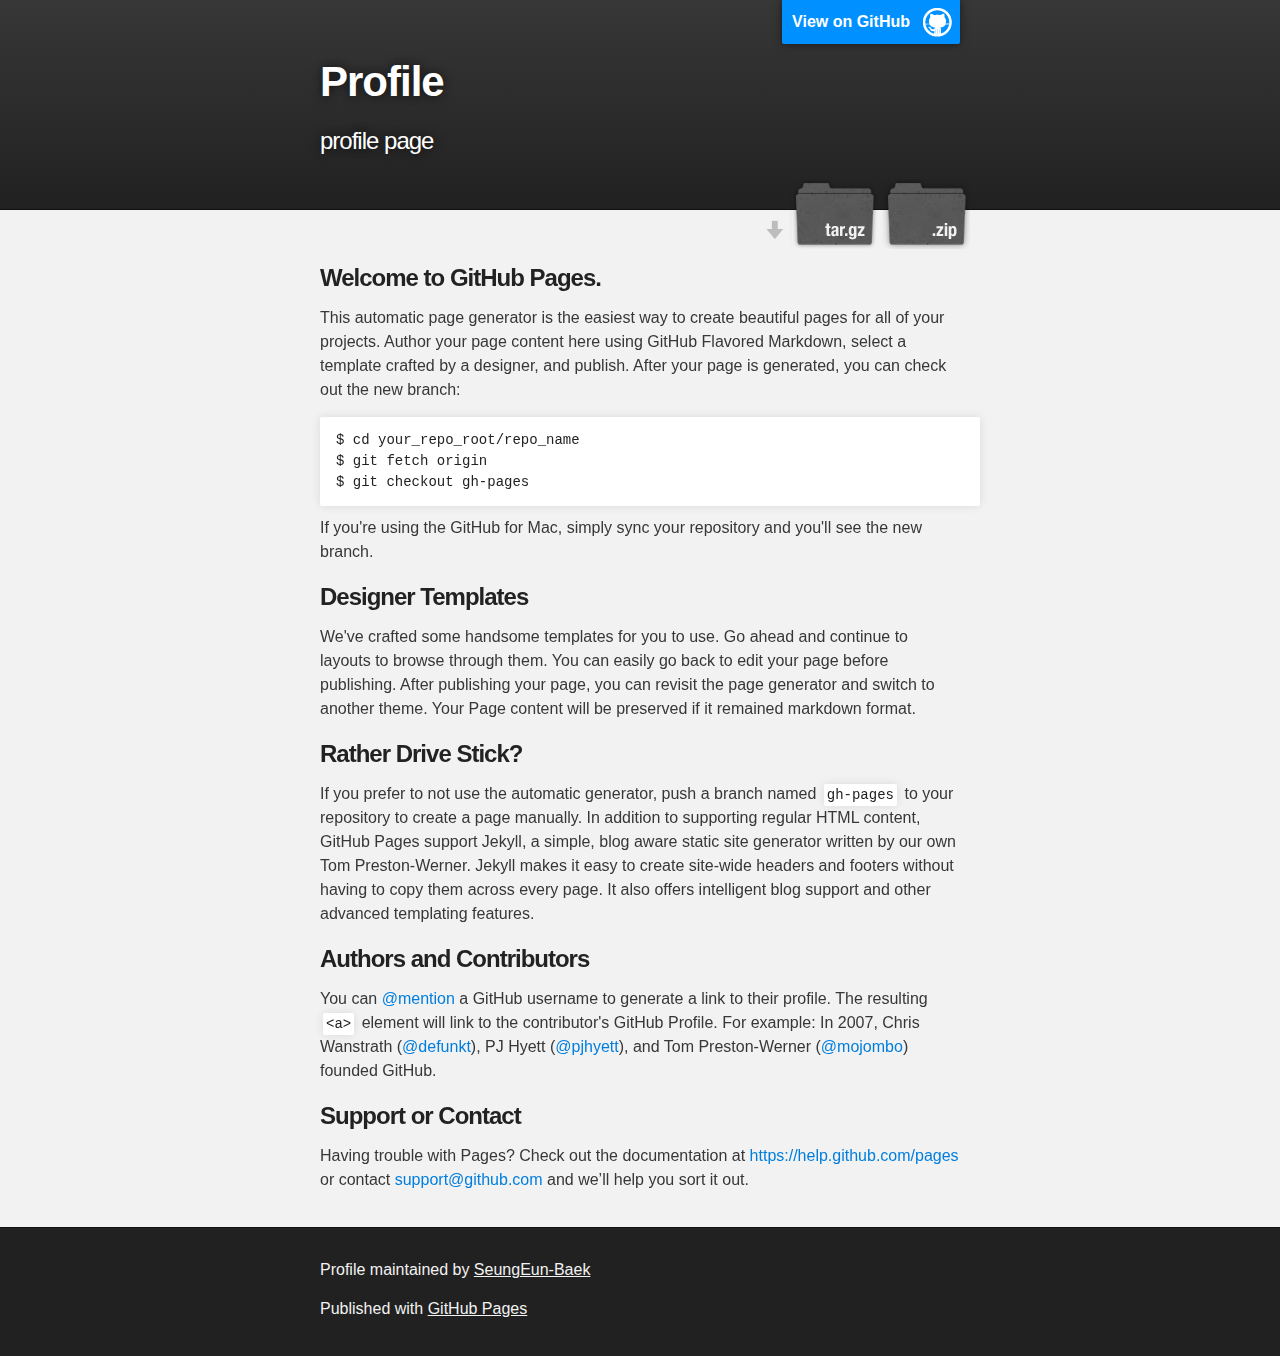
<file: index.html>
<!DOCTYPE html>
<html>

  <head>
    <meta charset='utf-8'>
    <meta http-equiv="X-UA-Compatible" content="chrome=1">
    <meta name="description" content="Profile : profile page">

    <link rel="stylesheet" type="text/css" media="screen" href="stylesheets/stylesheet.css">

    <title>Profile</title>
  </head>

  <body>

    <!-- HEADER -->
    <div id="header_wrap" class="outer">
        <header class="inner">
          <a id="forkme_banner" href="https://github.com/SeungEun-Baek/profile">View on GitHub</a>

          <h1 id="project_title">Profile</h1>
          <h2 id="project_tagline">profile page</h2>

            <section id="downloads">
              <a class="zip_download_link" href="https://github.com/SeungEun-Baek/profile/zipball/master">Download this project as a .zip file</a>
              <a class="tar_download_link" href="https://github.com/SeungEun-Baek/profile/tarball/master">Download this project as a tar.gz file</a>
            </section>
        </header>
    </div>

    <!-- MAIN CONTENT -->
    <div id="main_content_wrap" class="outer">
      <section id="main_content" class="inner">
        <h3>
<a id="welcome-to-github-pages" class="anchor" href="#welcome-to-github-pages" aria-hidden="true"><span class="octicon octicon-link"></span></a>Welcome to GitHub Pages.</h3>

<p>This automatic page generator is the easiest way to create beautiful pages for all of your projects. Author your page content here using GitHub Flavored Markdown, select a template crafted by a designer, and publish. After your page is generated, you can check out the new branch:</p>

<pre><code>$ cd your_repo_root/repo_name
$ git fetch origin
$ git checkout gh-pages
</code></pre>

<p>If you're using the GitHub for Mac, simply sync your repository and you'll see the new branch.</p>

<h3>
<a id="designer-templates" class="anchor" href="#designer-templates" aria-hidden="true"><span class="octicon octicon-link"></span></a>Designer Templates</h3>

<p>We've crafted some handsome templates for you to use. Go ahead and continue to layouts to browse through them. You can easily go back to edit your page before publishing. After publishing your page, you can revisit the page generator and switch to another theme. Your Page content will be preserved if it remained markdown format.</p>

<h3>
<a id="rather-drive-stick" class="anchor" href="#rather-drive-stick" aria-hidden="true"><span class="octicon octicon-link"></span></a>Rather Drive Stick?</h3>

<p>If you prefer to not use the automatic generator, push a branch named <code>gh-pages</code> to your repository to create a page manually. In addition to supporting regular HTML content, GitHub Pages support Jekyll, a simple, blog aware static site generator written by our own Tom Preston-Werner. Jekyll makes it easy to create site-wide headers and footers without having to copy them across every page. It also offers intelligent blog support and other advanced templating features.</p>

<h3>
<a id="authors-and-contributors" class="anchor" href="#authors-and-contributors" aria-hidden="true"><span class="octicon octicon-link"></span></a>Authors and Contributors</h3>

<p>You can <a href="https://github.com/blog/821" class="user-mention">@mention</a> a GitHub username to generate a link to their profile. The resulting <code>&lt;a&gt;</code> element will link to the contributor's GitHub Profile. For example: In 2007, Chris Wanstrath (<a href="https://github.com/defunkt" class="user-mention">@defunkt</a>), PJ Hyett (<a href="https://github.com/pjhyett" class="user-mention">@pjhyett</a>), and Tom Preston-Werner (<a href="https://github.com/mojombo" class="user-mention">@mojombo</a>) founded GitHub.</p>

<h3>
<a id="support-or-contact" class="anchor" href="#support-or-contact" aria-hidden="true"><span class="octicon octicon-link"></span></a>Support or Contact</h3>

<p>Having trouble with Pages? Check out the documentation at <a href="https://help.github.com/pages">https://help.github.com/pages</a> or contact <a href="mailto:support@github.com">support@github.com</a> and we’ll help you sort it out.</p>
      </section>
    </div>

    <!-- FOOTER  -->
    <div id="footer_wrap" class="outer">
      <footer class="inner">
        <p class="copyright">Profile maintained by <a href="https://github.com/SeungEun-Baek">SeungEun-Baek</a></p>
        <p>Published with <a href="http://pages.github.com">GitHub Pages</a></p>
      </footer>
    </div>

    

  </body>
</html>
</file>
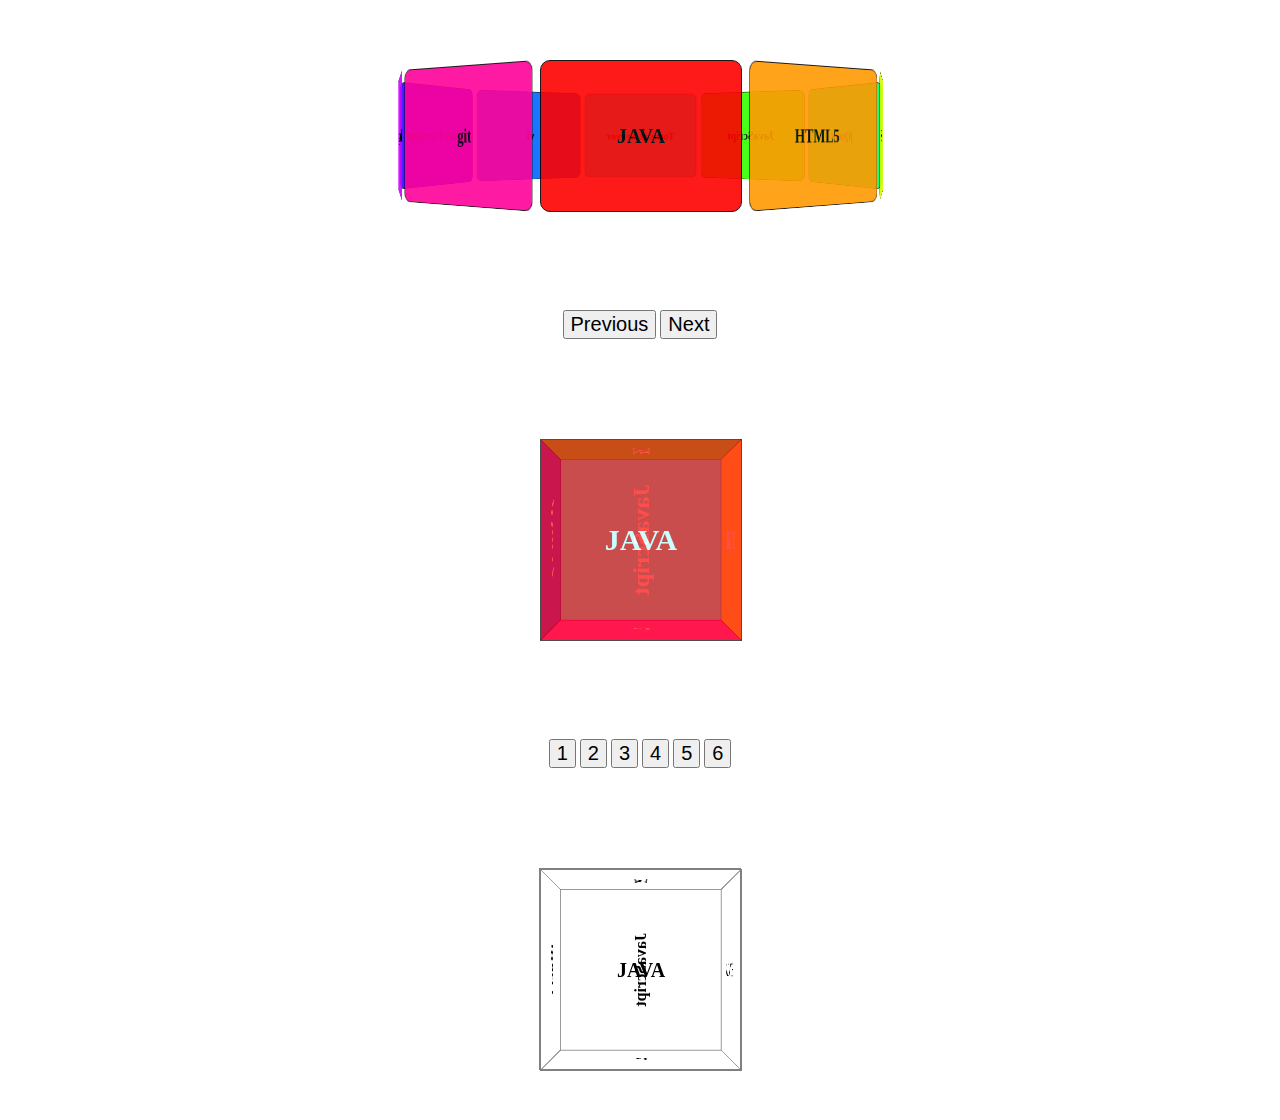
<file: profile.html>
<!doctype html>
<html>
<head>
  <title>SeungEun Baek</title>
  <link rel="stylesheet" type="text/css" href="profile.css" />
  <script src="http://ajax.googleapis.com/ajax/libs/jquery/1.11.1/jquery.min.js"></script>
</head>
<body>
<section class="container">
<div id="carousel1" class="carousel">
    <figure class="carousel-item">
    JAVA
    </figure>
    <figure class="carousel-item">
    HTML5
    </figure>
    <figure class="carousel-item">
    CSS3
    </figure>
    <figure class="carousel-item">
    JavaScript
    </figure>
    <figure class="carousel-item">
    jQuery
    </figure>
    <figure class="carousel-item">
    Tomcat Server
    </figure>
    <figure class="carousel-item">
    vi
    </figure>
    <figure class="carousel-item">
    Regular Expression
    </figure>
    <figure class="carousel-item">
    Spring Framework
    </figure>
    <figure class="carousel-item">
    git
    </figure>
</div>
</section>

<section class="option">
	<p position="0">
	<button id="previous" data-increment="1" onclick="carouselButtonOnClick(this)">Previous</button>
	<button id="next" data-increment="-1" onclick="carouselButtonOnClick(this)">Next</button>
	</p>
</section>

<section id="cubeSection" class="container">
<div id="cube1" class="cube">
    <figure class="cube-item">
    JAVA
    </figure>
    <figure class="cube-item">
    HTML5
    </figure>
    <figure class="cube-item">
    CSS3
    </figure>
    <figure class="cube-item">
    JavaScript
    </figure>
    <figure class="cube-item">
    jQuery
    </figure>
    <figure class="cube-item">
    vi
    </figure>
</div>
</section>

<section class="option">
	<p position="0">
	<button id="cube1-view" onclick="cubeButtonOnClick(this)">1</button>
	<button id="cube2-view" onclick="cubeButtonOnClick(this)">2</button>
	<button id="cube3-view" onclick="cubeButtonOnClick(this)">3</button>
	<button id="cube4-view" onclick="cubeButtonOnClick(this)">4</button>
	<button id="cube5-view" onclick="cubeButtonOnClick(this)">5</button>
	<button id="cube6-view" onclick="cubeButtonOnClick(this)">6</button>
	</p>
</section>

<section id='ballSection' class='container'>
	<div id='ball1' class='ball' onmousemove='test(this)' onmouseup='test(this)'>
    <figure class="ball-item">
    JAVA
    </figure>
    <figure class="ball-item">
    HTML5
    </figure>
    <figure class="ball-item">
    CSS3
    </figure>
    <figure class="ball-item">
    JavaScript
    </figure>
    <figure class="ball-item">
    jQuery
    </figure>
    <figure class="ball-item">
    vi
    </figure>
	</div>
</section>

<script>
function carouselButtonOnClick(n) {
	var carousel = document.getElementById('carousel1');
	var figureCount = carousel.children.length;
	var increment = parseInt(n.getAttribute('data-increment'));
	var theta = parseInt(n.parentNode.getAttribute('position'));

	theta += (360/figureCount) * increment;

	carousel.style.transform = 'translateZ(-324px) rotateY(' + theta + 'deg)';
	n.parentNode.setAttribute('position', theta);
}

function cubeButtonOnClick(n) {
	var cube = document.getElementById('cube1');
	console.log(n.innerHTML);
	switch (n.innerHTML) {
		case '1':
			cube.style.transform = 'translateZ(-100px)';
			break;
		case '2':
			cube.style.transform = 'translateZ(-100px) rotateY(-90deg)';
			break;
		case '3':
			cube.style.transform = 'translateZ(-100px) rotateX(-90deg) rotateY(-90deg)';
			break;
		case '4':
			cube.style.transform = 'translateZ(-100px) rotateY(-90deg) rotateX(-90deg) rotateY(-90deg)';
			break;
		case '5':
			cube.style.transform = 'translateZ(-100px) rotateX(-90deg) rotateY(-90deg) rotateX(-90deg) rotateY(-90deg)';
			break;
		case '6':
			cube.style.transform = 'translateZ(-100px) rotateY(-90deg) rotateX(-90deg) rotateY(-90deg) rotateX(-90deg) rotateY(-90deg)';
			break;
		default:
	}


}

function test(n) {
	var e = window.event;
	var rect = n.getBoundingClientRect();
	var centerX = (rect.right + rect.left)/2;
	var centerY = (rect.bottom + rect.top)/2;
	var rX = e.clientX-centerX;
	var rY = e.clientY-centerY;
	var ball = document.getElementById('ball1');
	ball.style.transform = 'translateZ(-100px) rotateX(' + rX + 'deg) rotateY(' + rY + 'deg)';
}

</script>
</body>
</file>
<file: stylesheets/stylesheet.css>
/*******************************************************************************
Slate Theme for GitHub Pages
by Jason Costello, @jsncostello
*******************************************************************************/

@import url(pygment_trac.css);

/*******************************************************************************
MeyerWeb Reset
*******************************************************************************/

html, body, div, span, applet, object, iframe,
h1, h2, h3, h4, h5, h6, p, blockquote, pre,
a, abbr, acronym, address, big, cite, code,
del, dfn, em, img, ins, kbd, q, s, samp,
small, strike, strong, sub, sup, tt, var,
b, u, i, center,
dl, dt, dd, ol, ul, li,
fieldset, form, label, legend,
table, caption, tbody, tfoot, thead, tr, th, td,
article, aside, canvas, details, embed,
figure, figcaption, footer, header, hgroup,
menu, nav, output, ruby, section, summary,
time, mark, audio, video {
  margin: 0;
  padding: 0;
  border: 0;
  font: inherit;
  vertical-align: baseline;
}

/* HTML5 display-role reset for older browsers */
article, aside, details, figcaption, figure,
footer, header, hgroup, menu, nav, section {
  display: block;
}

ol, ul {
  list-style: none;
}

table {
  border-collapse: collapse;
  border-spacing: 0;
}

/*******************************************************************************
Theme Styles
*******************************************************************************/

body {
  box-sizing: border-box;
  color:#373737;
  background: #212121;
  font-size: 16px;
  font-family: 'Myriad Pro', Calibri, Helvetica, Arial, sans-serif;
  line-height: 1.5;
  -webkit-font-smoothing: antialiased;
}

h1, h2, h3, h4, h5, h6 {
  margin: 10px 0;
  font-weight: 700;
  color:#222222;
  font-family: 'Lucida Grande', 'Calibri', Helvetica, Arial, sans-serif;
  letter-spacing: -1px;
}

h1 {
  font-size: 36px;
  font-weight: 700;
}

h2 {
  padding-bottom: 10px;
  font-size: 32px;
  background: url('../images/bg_hr.png') repeat-x bottom;
}

h3 {
  font-size: 24px;
}

h4 {
  font-size: 21px;
}

h5 {
  font-size: 18px;
}

h6 {
  font-size: 16px;
}

p {
  margin: 10px 0 15px 0;
}

footer p {
  color: #f2f2f2;
}

a {
  text-decoration: none;
  color: #007edf;
  text-shadow: none;

  transition: color 0.5s ease;
  transition: text-shadow 0.5s ease;
  -webkit-transition: color 0.5s ease;
  -webkit-transition: text-shadow 0.5s ease;
  -moz-transition: color 0.5s ease;
  -moz-transition: text-shadow 0.5s ease;
  -o-transition: color 0.5s ease;
  -o-transition: text-shadow 0.5s ease;
  -ms-transition: color 0.5s ease;
  -ms-transition: text-shadow 0.5s ease;
}

a:hover, a:focus {text-decoration: underline;}

footer a {
  color: #F2F2F2;
  text-decoration: underline;
}

em {
  font-style: italic;
}

strong {
  font-weight: bold;
}

img {
  position: relative;
  margin: 0 auto;
  max-width: 739px;
  padding: 5px;
  margin: 10px 0 10px 0;
  border: 1px solid #ebebeb;

  box-shadow: 0 0 5px #ebebeb;
  -webkit-box-shadow: 0 0 5px #ebebeb;
  -moz-box-shadow: 0 0 5px #ebebeb;
  -o-box-shadow: 0 0 5px #ebebeb;
  -ms-box-shadow: 0 0 5px #ebebeb;
}

p img {
  display: inline;
  margin: 0;
  padding: 0;
  vertical-align: middle;
  text-align: center;
  border: none;
}

pre, code {
  width: 100%;
  color: #222;
  background-color: #fff;

  font-family: Monaco, "Bitstream Vera Sans Mono", "Lucida Console", Terminal, monospace;
  font-size: 14px;

  border-radius: 2px;
  -moz-border-radius: 2px;
  -webkit-border-radius: 2px;
}

pre {
  width: 100%;
  padding: 10px;
  box-shadow: 0 0 10px rgba(0,0,0,.1);
  overflow: auto;
}

code {
  padding: 3px;
  margin: 0 3px;
  box-shadow: 0 0 10px rgba(0,0,0,.1);
}

pre code {
  display: block;
  box-shadow: none;
}

blockquote {
  color: #666;
  margin-bottom: 20px;
  padding: 0 0 0 20px;
  border-left: 3px solid #bbb;
}


ul, ol, dl {
  margin-bottom: 15px
}

ul {
  list-style-position: inside;
  list-style: disc;
  padding-left: 20px;
}

ol {
  list-style-position: inside;
  list-style: decimal;
  padding-left: 20px;
}

dl dt {
  font-weight: bold;
}

dl dd {
  padding-left: 20px;
  font-style: italic;
}

dl p {
  padding-left: 20px;
  font-style: italic;
}

hr {
  height: 1px;
  margin-bottom: 5px;
  border: none;
  background: url('../images/bg_hr.png') repeat-x center;
}

table {
  border: 1px solid #373737;
  margin-bottom: 20px;
  text-align: left;
 }

th {
  font-family: 'Lucida Grande', 'Helvetica Neue', Helvetica, Arial, sans-serif;
  padding: 10px;
  background: #373737;
  color: #fff;
 }

td {
  padding: 10px;
  border: 1px solid #373737;
 }

form {
  background: #f2f2f2;
  padding: 20px;
}

/*******************************************************************************
Full-Width Styles
*******************************************************************************/

.outer {
  width: 100%;
}

.inner {
  position: relative;
  max-width: 640px;
  padding: 20px 10px;
  margin: 0 auto;
}

#forkme_banner {
  display: block;
  position: absolute;
  top:0;
  right: 10px;
  z-index: 10;
  padding: 10px 50px 10px 10px;
  color: #fff;
  background: url('../images/blacktocat.png') #0090ff no-repeat 95% 50%;
  font-weight: 700;
  box-shadow: 0 0 10px rgba(0,0,0,.5);
  border-bottom-left-radius: 2px;
  border-bottom-right-radius: 2px;
}

#header_wrap {
  background: #212121;
  background: -moz-linear-gradient(top, #373737, #212121);
  background: -webkit-linear-gradient(top, #373737, #212121);
  background: -ms-linear-gradient(top, #373737, #212121);
  background: -o-linear-gradient(top, #373737, #212121);
  background: linear-gradient(top, #373737, #212121);
}

#header_wrap .inner {
  padding: 50px 10px 30px 10px;
}

#project_title {
  margin: 0;
  color: #fff;
  font-size: 42px;
  font-weight: 700;
  text-shadow: #111 0px 0px 10px;
}

#project_tagline {
  color: #fff;
  font-size: 24px;
  font-weight: 300;
  background: none;
  text-shadow: #111 0px 0px 10px;
}

#downloads {
  position: absolute;
  width: 210px;
  z-index: 10;
  bottom: -40px;
  right: 0;
  height: 70px;
  background: url('../images/icon_download.png') no-repeat 0% 90%;
}

.zip_download_link {
  display: block;
  float: right;
  width: 90px;
  height:70px;
  text-indent: -5000px;
  overflow: hidden;
  background: url(../images/sprite_download.png) no-repeat bottom left;
}

.tar_download_link {
  display: block;
  float: right;
  width: 90px;
  height:70px;
  text-indent: -5000px;
  overflow: hidden;
  background: url(../images/sprite_download.png) no-repeat bottom right;
  margin-left: 10px;
}

.zip_download_link:hover {
  background: url(../images/sprite_download.png) no-repeat top left;
}

.tar_download_link:hover {
  background: url(../images/sprite_download.png) no-repeat top right;
}

#main_content_wrap {
  background: #f2f2f2;
  border-top: 1px solid #111;
  border-bottom: 1px solid #111;
}

#main_content {
  padding-top: 40px;
}

#footer_wrap {
  background: #212121;
}



/*******************************************************************************
Small Device Styles
*******************************************************************************/

@media screen and (max-width: 480px) {
  body {
    font-size:14px;
  }

  #downloads {
    display: none;
  }

  .inner {
    min-width: 320px;
    max-width: 480px;
  }

  #project_title {
  font-size: 32px;
  }

  h1 {
    font-size: 28px;
  }

  h2 {
    font-size: 24px;
  }

  h3 {
    font-size: 21px;
  }

  h4 {
    font-size: 18px;
  }

  h5 {
    font-size: 14px;
  }

  h6 {
    font-size: 12px;
  }

  code, pre {
    min-width: 320px;
    max-width: 480px;
    font-size: 11px;
  }

}
</file>
<file: profile.css>
body {
	margin: 0 auto;
	padding: 10px;
}

section {
	display: block;
	text-align: center;

}
.container {
	width: 200px;
	height: 150px;
	position: relative;
	margin: 50px auto 40px;
	-webkit-perspective: 800px;
	   -moz-perspective: 800px;
	     -o-perspective: 800px;
	        perspective: 800px;
}
.carousel {
	width: 100%;
	height: 100%;
	margin: 0;
	position: absolute;
	transition: transform 1s;
	-webkit-transform: translateZ(-324px);
	   -moz-transform: translateZ(-324px);
	     -o-transform: translateZ(-324px);
	        transform: translateZ(-324px);
	-webkit-transform-style: preserve-3d;
	   -moz-transform-style: preserve-3d;
	     -o-transform-style: preserve-3d;
	        transform-style: preserve-3d;
}

.carousel-item {
	width: 100%;
	height: 100%;
	line-height: 150px;
	border-radius: 10px;
	opacity: 0.9;
	position: absolute;
	margin: 0;
	border: 1px solid black;
	font-size: 20px;
	font-weight: bold;
	text-align: center;
	color: #000000;
}
.carousel-item:hover {
	opacity: 1;
}
/*
.carousel .carousel-item:nth-child(1) {background-color: plum}
.carousel .carousel-item:nth-child(2) {background-color: powderblue}
.carousel .carousel-item:nth-child(3) {background-color: purple}
.carousel .carousel-item:nth-child(4) {background-color: red}
.carousel .carousel-item:nth-child(5) {background-color: rosybrown}
.carousel .carousel-item:nth-child(6) {background-color: royalblue}
.carousel .carousel-item:nth-child(7) {background-color: saddlebrown}
.carousel .carousel-item:nth-child(8) {background-color: salmon}
.carousel .carousel-item:nth-child(9) {background-color: sandybrown}
.carousel .carousel-item:nth-child(10) {background-color: seagreen}
*/
.carousel .carousel-item:nth-child(1) {background-color: hsl(0,100%,50%)}
.carousel .carousel-item:nth-child(2) {background-color: hsl(36,100%,50%)}
.carousel .carousel-item:nth-child(3) {background-color: hsl(72,100%,50%)}
.carousel .carousel-item:nth-child(4) {background-color: hsl(108,100%,50%)}
.carousel .carousel-item:nth-child(5) {background-color: hsl(144,100%,50%)}
.carousel .carousel-item:nth-child(6) {background-color: hsl(180,100%,50%)}
.carousel .carousel-item:nth-child(7) {background-color: hsl(216,100%,50%)}
.carousel .carousel-item:nth-child(8) {background-color: hsl(252,100%,50%)}
.carousel .carousel-item:nth-child(9) {background-color: hsl(288,100%,50%)}
.carousel .carousel-item:nth-child(10) {background-color: hsl(324,100%,50%)}

.carousel .carousel-item:nth-child(1) {
	-webkit-transform: rotateY(0deg) translateZ(324px);
	   -moz-transform: rotateY(0deg) translateZ(324px);
	     -o-transform: rotateY(0deg) translateZ(324px);
        	transform: rotateY(0deg) translateZ(324px);
}
.carousel .carousel-item:nth-child(2) {
	-webkit-transform: rotateY(36deg) translateZ(324px);
	   -moz-transform: rotateY(36deg) translateZ(324px);
	     -o-transform: rotateY(36deg) translateZ(324px);
        	transform: rotateY(36deg) translateZ(324px);
}
.carousel .carousel-item:nth-child(3) {
	-webkit-transform: rotateY(72deg) translateZ(324px);
	   -moz-transform: rotateY(72deg) translateZ(324px);
	     -o-transform: rotateY(72deg) translateZ(324px);
        	transform: rotateY(72deg) translateZ(324px);
}
.carousel .carousel-item:nth-child(4) {
	-webkit-transform: rotateY(144deg) translateZ(324px);
	   -moz-transform: rotateY(144deg) translateZ(324px);
	     -o-transform: rotateY(144deg) translateZ(324px);
        	transform: rotateY(144deg) translateZ(324px);
}
.carousel .carousel-item:nth-child(5) {
	-webkit-transform: rotateY(108deg) translateZ(324px);
	   -moz-transform: rotateY(108deg) translateZ(324px);
	     -o-transform: rotateY(108deg) translateZ(324px);
        	transform: rotateY(108deg) translateZ(324px);
}
.carousel .carousel-item:nth-child(6) {
	-webkit-transform: rotateY(180deg) translateZ(324px);
	   -moz-transform: rotateY(180deg) translateZ(324px);
	     -o-transform: rotateY(180deg) translateZ(324px);
        	transform: rotateY(180deg) translateZ(324px);
}
.carousel .carousel-item:nth-child(7) {
	-webkit-transform: rotateY(216deg) translateZ(324px);
	   -moz-transform: rotateY(216deg) translateZ(324px);
	     -o-transform: rotateY(216deg) translateZ(324px);
        	transform: rotateY(216deg) translateZ(324px);
}
.carousel .carousel-item:nth-child(8) {
	-webkit-transform: rotateY(252deg) translateZ(324px);
	   -moz-transform: rotateY(252deg) translateZ(324px);
	     -o-transform: rotateY(252deg) translateZ(324px);
        	transform: rotateY(252deg) translateZ(324px);
}
.carousel .carousel-item:nth-child(9) {
	-webkit-transform: rotateY(288deg) translateZ(324px);
	   -moz-transform: rotateY(288deg) translateZ(324px);
	     -o-transform: rotateY(288deg) translateZ(324px);
        	transform: rotateY(288deg) translateZ(324px);
}
.carousel .carousel-item:nth-child(10) {
	-webkit-transform: rotateY(324deg) translateZ(324px);
	   -moz-transform: rotateY(324deg) translateZ(324px);
	     -o-transform: rotateY(324deg) translateZ(324px);
        	transform: rotateY(324deg) translateZ(324px);
}

.option {
	margin: 100px auto;
}

button {
	font-size: 20px;
}


#cubeSection {
	width: 200px;
	height: 200px;
}

.cube {
	width: 100%;
	height: 100%;
	margin: 0;
	position: absolute;
	transition: transform 1s;
	-webkit-transform: translateZ(-100px);
	   -moz-transform: translateZ(-100px);
	     -o-transform: translateZ(-100px);
	        transform: translateZ(-100px);
	-webkit-transform-style: preserve-3d;
	   -moz-transform-style: preserve-3d;
	     -o-transform-style: preserve-3d;
	        transform-style: preserve-3d;
}

.cube-item {
	width: 100%;
	height: 100%;
	line-height: 200px;
	opacity: 0.7;
	position: absolute;
	margin: 0;
	border: 1px solid black;
	font-size: 30px;
	font-weight: bold;
	text-align: center;
	color: #ffffff;
}
.cube-item:hover {
	opacity: 1;
}
.cube .cube-item:nth-child(1) {background-color: hsl(0,100%,50%)}
.cube .cube-item:nth-child(2) {background-color: hsl(60,100%,50%)}
.cube .cube-item:nth-child(3) {background-color: hsl(120,100%,50%)}
.cube .cube-item:nth-child(4) {background-color: hsl(180,100%,50%)}
.cube .cube-item:nth-child(5) {background-color: hsl(240,100%,50%)}
.cube .cube-item:nth-child(6) {background-color: hsl(300,100%,50%)}

.cube .cube-item:nth-child(1) {
	-webkit-transform: translateZ(100px);
	   -moz-transform: translateZ(100px);
	     -o-transform: translateZ(100px);
        	transform: translateZ(100px);
}
.cube .cube-item:nth-child(2) {
	-webkit-transform: rotateY(90deg) translateZ(100px);
	   -moz-transform: rotateY(90deg) translateZ(100px);
	     -o-transform: rotateY(90deg) translateZ(100px);
        	transform: rotateY(90deg) translateZ(100px);
}
.cube .cube-item:nth-child(3) {
	-webkit-transform: rotateY(90deg) rotateX(90deg) translateZ(100px);
	   -moz-transform: rotateY(90deg) rotateX(90deg) translateZ(100px);
	     -o-transform: rotateY(90deg) rotateX(90deg) translateZ(100px);
        	transform: rotateY(90deg) rotateX(90deg) translateZ(100px);
}
.cube .cube-item:nth-child(4) {
	-webkit-transform: rotateY(90deg) rotateX(90deg) rotateY(90deg) translateZ(100px);
	   -moz-transform: rotateY(90deg) rotateX(90deg) rotateY(90deg) translateZ(100px);
	     -o-transform: rotateY(90deg) rotateX(90deg) rotateY(90deg) translateZ(100px);
        	transform: rotateY(90deg) rotateX(90deg) rotateY(90deg) translateZ(100px);
}
.cube .cube-item:nth-child(5) {
	-webkit-transform: rotateY(90deg) rotateX(90deg) rotateY(90deg) rotateX(90deg) translateZ(100px);
	   -moz-transform: rotateY(90deg) rotateX(90deg) rotateY(90deg) rotateX(90deg) translateZ(100px);
	     -o-transform: rotateY(90deg) rotateX(90deg) rotateY(90deg) rotateX(90deg) translateZ(100px);
        	transform: rotateY(90deg) rotateX(90deg) rotateY(90deg) rotateX(90deg) translateZ(100px);
}
.cube .cube-item:nth-child(6) {
	-webkit-transform: rotateY(90deg) rotateX(90deg) rotateY(90deg) rotateX(90deg) rotateY(90deg) translateZ(100px);
	   -moz-transform: rotateY(90deg) rotateX(90deg) rotateY(90deg) rotateX(90deg) rotateY(90deg) translateZ(100px);
	     -o-transform: rotateY(90deg) rotateX(90deg) rotateY(90deg) rotateX(90deg) rotateY(90deg) translateZ(100px);
        	transform: rotateY(90deg) rotateX(90deg) rotateY(90deg) rotateX(90deg) rotateY(90deg) translateZ(100px);
}


#ballSection {
	width: 200px;
	height: 200px;
	border: 1px solid grey;
}

.ball {
	width: 100%;
	height: 100%;
	margin: 0;
	position: absolute;
	-webkit-transform: translateZ(-100px);
	   -moz-transform: translateZ(-100px);
	     -o-transform: translateZ(-100px);
	        transform: translateZ(-100px);
	-webkit-transform-style: preserve-3d;
	   -moz-transform-style: preserve-3d;
	     -o-transform-style: preserve-3d;
	        transform-style: preserve-3d;
}

.ball-item {
	width: 100%;
	height: 100%;
	margin: 0;
	position: absolute;
	text-align: center;
	line-height: 200px;
	font-size: 20px;
	font-weight: bold;
	border: 1px solid grey;
}
.ball .ball-item:nth-child(1) {
	-webkit-transform: translateZ(100px);
	   -moz-transform: translateZ(100px);
	     -o-transform: translateZ(100px);
        	transform: translateZ(100px);
}
.ball .ball-item:nth-child(2) {
	-webkit-transform: rotateY(90deg) translateZ(100px);
	   -moz-transform: rotateY(90deg) translateZ(100px);
	     -o-transform: rotateY(90deg) translateZ(100px);
        	transform: rotateY(90deg) translateZ(100px);
}
.ball .ball-item:nth-child(3) {
	-webkit-transform: rotateY(90deg) rotateX(90deg) translateZ(100px);
	   -moz-transform: rotateY(90deg) rotateX(90deg) translateZ(100px);
	     -o-transform: rotateY(90deg) rotateX(90deg) translateZ(100px);
        	transform: rotateY(90deg) rotateX(90deg) translateZ(100px);
}
.ball .ball-item:nth-child(4) {
	-webkit-transform: rotateY(90deg) rotateX(90deg) rotateY(90deg) translateZ(100px);
	   -moz-transform: rotateY(90deg) rotateX(90deg) rotateY(90deg) translateZ(100px);
	     -o-transform: rotateY(90deg) rotateX(90deg) rotateY(90deg) translateZ(100px);
        	transform: rotateY(90deg) rotateX(90deg) rotateY(90deg) translateZ(100px);
}
.ball .ball-item:nth-child(5) {
	-webkit-transform: rotateY(90deg) rotateX(90deg) rotateY(90deg) rotateX(90deg) translateZ(100px);
	   -moz-transform: rotateY(90deg) rotateX(90deg) rotateY(90deg) rotateX(90deg) translateZ(100px);
	     -o-transform: rotateY(90deg) rotateX(90deg) rotateY(90deg) rotateX(90deg) translateZ(100px);
        	transform: rotateY(90deg) rotateX(90deg) rotateY(90deg) rotateX(90deg) translateZ(100px);
}
.ball .ball-item:nth-child(6) {
	-webkit-transform: rotateY(90deg) rotateX(90deg) rotateY(90deg) rotateX(90deg) rotateY(90deg) translateZ(100px);
	   -moz-transform: rotateY(90deg) rotateX(90deg) rotateY(90deg) rotateX(90deg) rotateY(90deg) translateZ(100px);
	     -o-transform: rotateY(90deg) rotateX(90deg) rotateY(90deg) rotateX(90deg) rotateY(90deg) translateZ(100px);
        	transform: rotateY(90deg) rotateX(90deg) rotateY(90deg) rotateX(90deg) rotateY(90deg) translateZ(100px);
}
</file>
